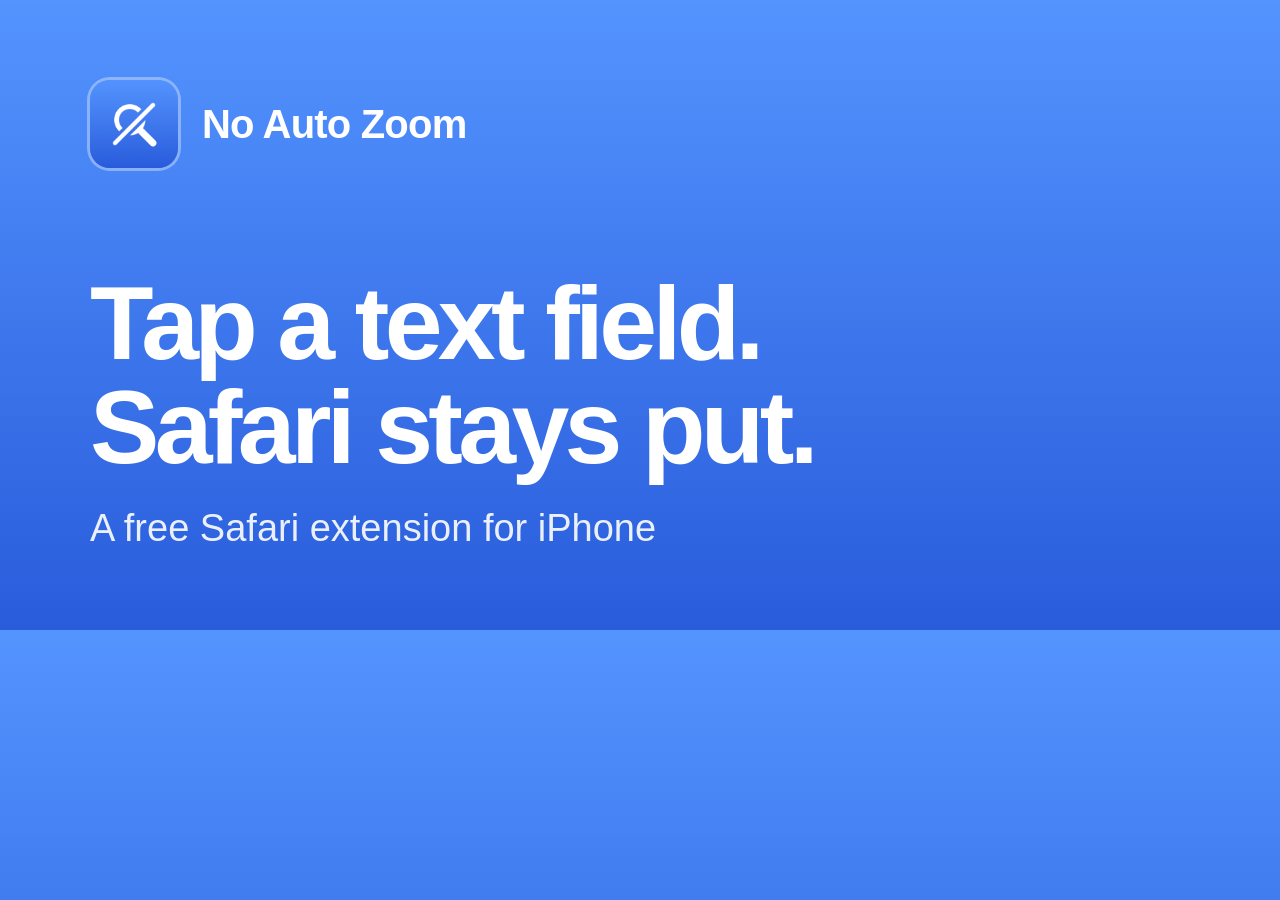
<file: web/og.html>
<!doctype html>
<!-- The picture shown when the site is shared: open at 1200×630 and save a screenshot as site/og.png. -->
<meta charset="utf-8">
<style>
  body {
    margin: 0; width: 1200px; height: 630px; box-sizing: border-box; padding: 80px 90px;
    display: grid; align-content: space-between;
    background: linear-gradient(#5494ff, #295cdb); color: #fff;
    font-family: -apple-system, BlinkMacSystemFont, "SF Pro Display", sans-serif;
  }
  .brand { display: flex; align-items: center; gap: 24px; font-size: 40px; font-weight: 700; letter-spacing: -0.02em; }
  .brand img { width: 88px; height: 88px; border-radius: 20px; box-shadow: 0 0 0 3px rgba(255, 255, 255, 0.35); }
  h1 { margin: 0; font-size: 104px; font-weight: 800; line-height: 1; letter-spacing: -0.045em; }
  p { margin: 28px 0 0; font-size: 38px; opacity: 0.9; }
</style>
<div class="brand"><img src="site/icon.png" alt="">No Auto Zoom</div>
<div>
  <h1>Tap a text field.<br>Safari stays put.</h1>
  <p>A free Safari extension for iPhone</p>
</div>
</file>
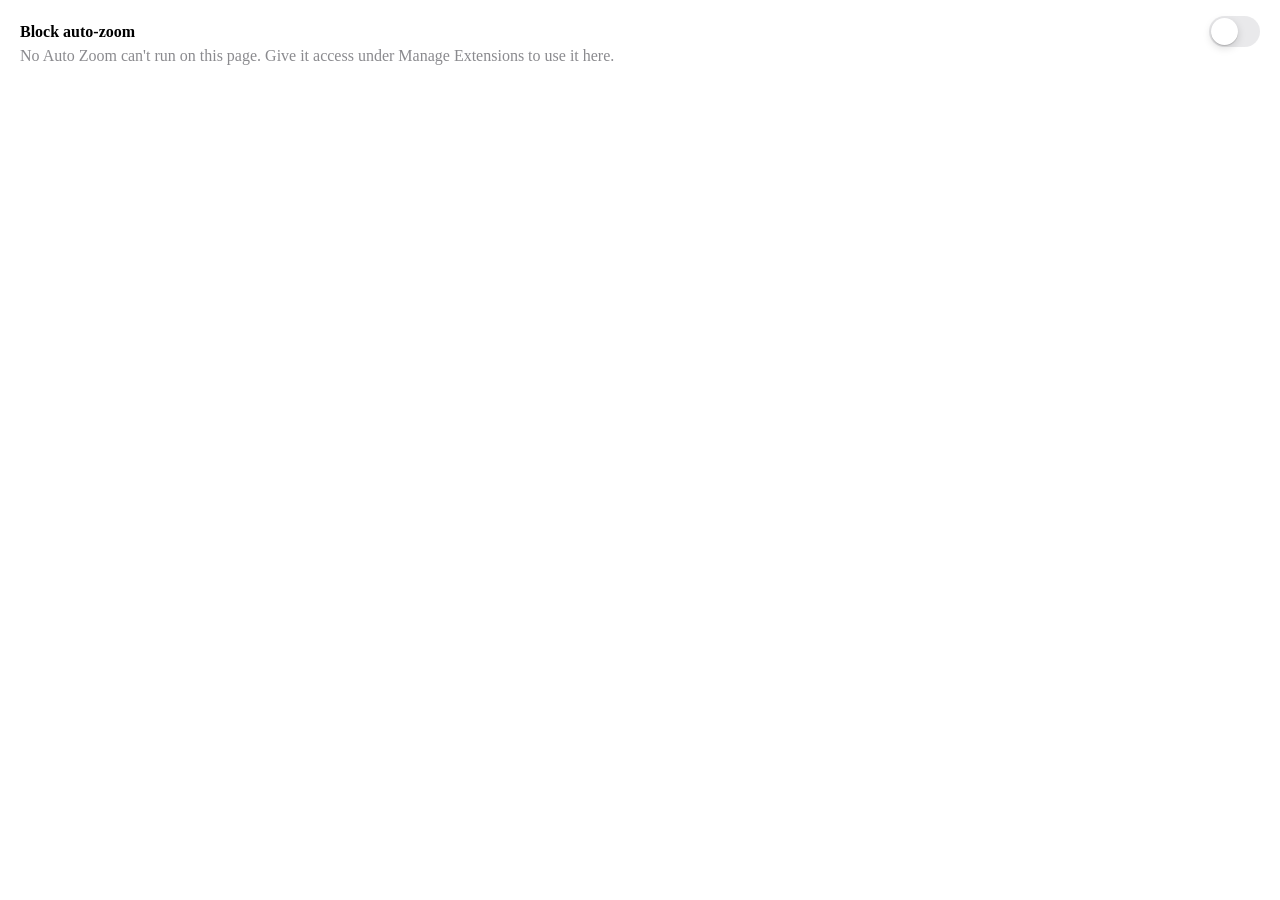
<file: Extension/Resources/popup.html>
<!DOCTYPE html>
<html lang="en">
<head>
  <meta charset="utf-8">
  <meta name="viewport" content="width=device-width, initial-scale=1">
  <link rel="stylesheet" href="popup.css">
  <script type="module" src="popup.js"></script>
</head>
<body>
  <main>
    <label class="row" id="row" hidden>
      <span class="text">
        <span class="title">Block auto-zoom</span>
        <span class="subtitle" id="host"></span>
      </span>
      <input type="checkbox" role="switch" id="toggle">
    </label>
    <p class="note" id="unavailable" hidden>No Auto Zoom can't run on this page. Give it access under Manage Extensions to use it here.</p>
  </main>
</body>
</html>
</file>
<file: Extension/Resources/popup.css>
:root {
  color-scheme: light dark;
  --accent: #2f6fef;
  --secondary: rgb(60 60 67 / 0.6);
  --track: rgb(120 120 128 / 0.16);
}

@media (prefers-color-scheme: dark) {
  :root {
    --accent: #4f8cff;
    --secondary: rgb(235 235 245 / 0.6);
    --track: rgb(120 120 128 / 0.32);
  }
}

* { box-sizing: border-box; }

body {
  margin: 0;
  min-width: 280px;
  font: -apple-system-body;
  -webkit-user-select: none;
  user-select: none;
}

main { padding: 16px 20px; }

.row {
  display: flex;
  align-items: center;
  gap: 16px;
  cursor: pointer;
}

.text {
  display: flex;
  flex: 1;
  flex-direction: column;
  min-width: 0;
}

.title { font-weight: 600; }

.subtitle,
.note {
  color: var(--secondary);
  font: -apple-system-footnote;
  overflow-wrap: anywhere;
}

.note { margin: 0; }

input[role="switch"] {
  appearance: none;
  position: relative;
  flex: none;
  width: 51px;
  height: 31px;
  margin: 0;
  border-radius: 16px;
  background: var(--track);
  transition: background 0.2s;
}

input[role="switch"]::after {
  content: "";
  position: absolute;
  top: 2px;
  left: 2px;
  width: 27px;
  height: 27px;
  border-radius: 50%;
  background: #fff;
  box-shadow: 0 3px 8px rgb(0 0 0 / 0.15), 0 1px 1px rgb(0 0 0 / 0.16);
  transition: transform 0.2s;
}

input[role="switch"]:checked { background: var(--accent); }
input[role="switch"]:checked::after { transform: translateX(20px); }
</file>
